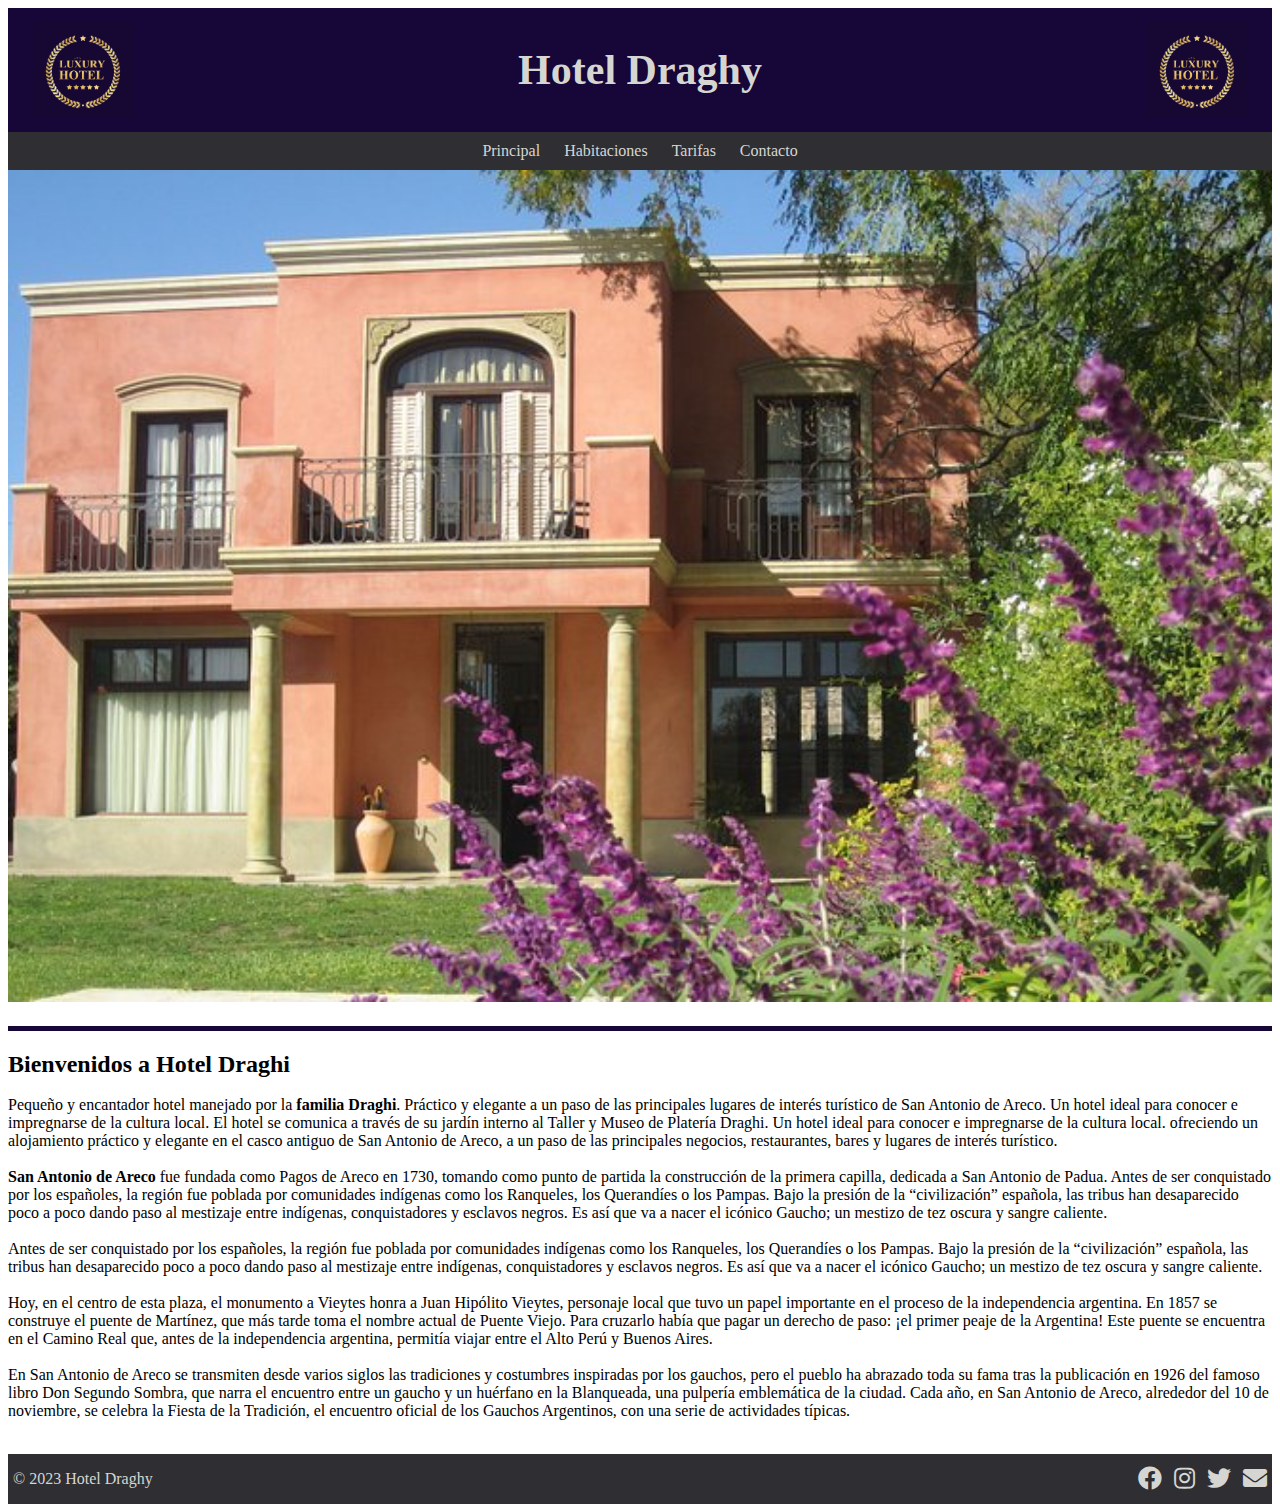
<file: Proyecto_TP/index.html>
<!DOCTYPE html>
<html lang="en">

<head>
    <meta charset="UTF-8">
    <meta name="viewport" content="width=device-width, initial-scale=1.0">
    <title>Trabajo Final</title>
    <link rel="stylesheet" href="./css/estilos_index.css">
    <link rel="stylesheet" href="https://cdnjs.cloudflare.com/ajax/libs/font-awesome/5.15.3/css/all.min.css">
    <link rel="icon" href="./imagenes/icon-draghy.ico" class="icon">
</head>

<body>
    <!-- contenedor principal -->
    <div class="contenedor">

        <!-- encabezado -->
        <header class="encabezado">
            <div class="enc-izq">
                <img src="./imagenes/logo3.PNG" alt="logo1">

            </div>

            <div class="enc-centro">
                <h1>Hotel Draghy</h1>

            </div>
            <div class="enc-der">
                <img src="./imagenes/logo3.PNG" alt="logo1">

            </div>

        </header>
        <!-- barra de navegacion -->
        <nav class="menu">
            <ul>
                <li><a href="index.html">Principal</a></li>
                <li><a href="Habitaciones.html">Habitaciones</a></li>
                <li><a href="Tarifas.html">Tarifas</a></li>
                <li><a href="Contacto.html">Contacto</a></li>
            </ul>

        </nav>
        <!-- articulo1 -->
        <article class="articulo1">
            <div class="contenedor-p1">
                <div>
                    <img src="./imagenes/empezo-a-florecer1.jpg" alt="imagen-inicio1">
                </div>
            </div>
            <span class="linea"></span>
        </article>
        
        <!-- articulo2 -->
        <article class="articulo2">
            <div class="contenedor-p2">
                <div class="contenedor-p3">
                    <h2>Bienvenidos a Hotel Draghi</h2>
                </div>

                <div class="contenedor-p4">
                    <p>Pequeño y encantador hotel manejado por la <b>familia Draghi</b>. Práctico y elegante a un paso de las
                        principales lugares de interés turístico de San Antonio de Areco. Un hotel ideal para conocer e
                        impregnarse de la cultura local. El hotel se comunica a través de su jardín interno al Taller y Museo de Platería Draghi. Un hotel ideal para conocer e impregnarse de la cultura local. ofreciendo un alojamiento práctico y elegante en el casco antiguo de San Antonio de Areco, a un paso de las principales negocios, restaurantes, bares y lugares de interés turístico. <br><br> <b>San Antonio de Areco</b> fue fundada como Pagos de Areco en 1730, tomando como punto de partida la construcción de la primera capilla, dedicada a San Antonio de Padua. Antes de ser conquistado por los españoles, la región fue poblada por comunidades indígenas como los Ranqueles, los Querandíes o los Pampas. Bajo la presión de la “civilización” española, las tribus han desaparecido poco a poco dando paso al mestizaje entre indígenas, conquistadores y esclavos negros. Es así que va a nacer el icónico Gaucho; un mestizo de tez oscura y sangre caliente. <br><br>Antes de ser conquistado por los españoles, la región fue poblada por comunidades indígenas como los Ranqueles, 
                        los Querandíes o los Pampas. Bajo la presión de la “civilización” española, las tribus han desaparecido poco a poco
                        dando paso al mestizaje entre indígenas, conquistadores y esclavos negros. Es así que va a nacer el icónico Gaucho; 
                        un mestizo de tez oscura y sangre caliente.
                        <br><br>Hoy, en el centro de esta plaza, el monumento a Vieytes honra a Juan Hipólito Vieytes, personaje local que tuvo un papel importante en el proceso de la independencia argentina.
                        En 1857 se construye el puente de Martínez, que más tarde toma el nombre actual de Puente Viejo. Para cruzarlo había que pagar un derecho de paso: ¡el primer peaje de la Argentina! Este puente se encuentra en el Camino Real que, antes de la independencia argentina, permitía viajar entre el Alto Perú y Buenos Aires.
                        <br><br>En San Antonio de Areco se transmiten desde varios siglos las tradiciones y costumbres inspiradas por los gauchos, pero el pueblo ha abrazado toda su fama tras la publicación en 1926 del famoso libro Don Segundo Sombra, que narra el encuentro entre un gaucho y un huérfano en la Blanqueada, una pulpería emblemática de la ciudad. 
                        Cada año, en San Antonio de Areco, alrededor del 10 de noviembre, se celebra la Fiesta de la Tradición, el encuentro oficial de los Gauchos Argentinos, con una serie de actividades típicas. <br><br>
                

                    </p>
                    
                </div>

            </div>

        </article>
        
        <!-- aside -->
        <aside class="aside">
            

        </aside>


        <!-- pie de pagina -->
        <footer class="pie">
            <div>
                <p> &copy; 2023 Hotel Draghy</p>
            </div>
            <div class="iconos">
                <a href="https://www.facebook.com/?locale=es_LA"><span class="fab fa-facebook" title="Ir a facebook"></span></a>
                <a href="https://www.instagram.com"><span class="fab fa-instagram" title="Ir a Instagram"></span></a>
                <a href="https://twitter.com/?lang=es"><span class="fab fa-twitter" title="Ir a Twitter"></span></a>
                <a href="mailto: consultas@hoteldraghy.com?subject=contacto"><span class="fas fa-envelope" title="Enviar correo"></span></a>
            </div>
        </footer>
    </div>
</body>

</html>
</file>
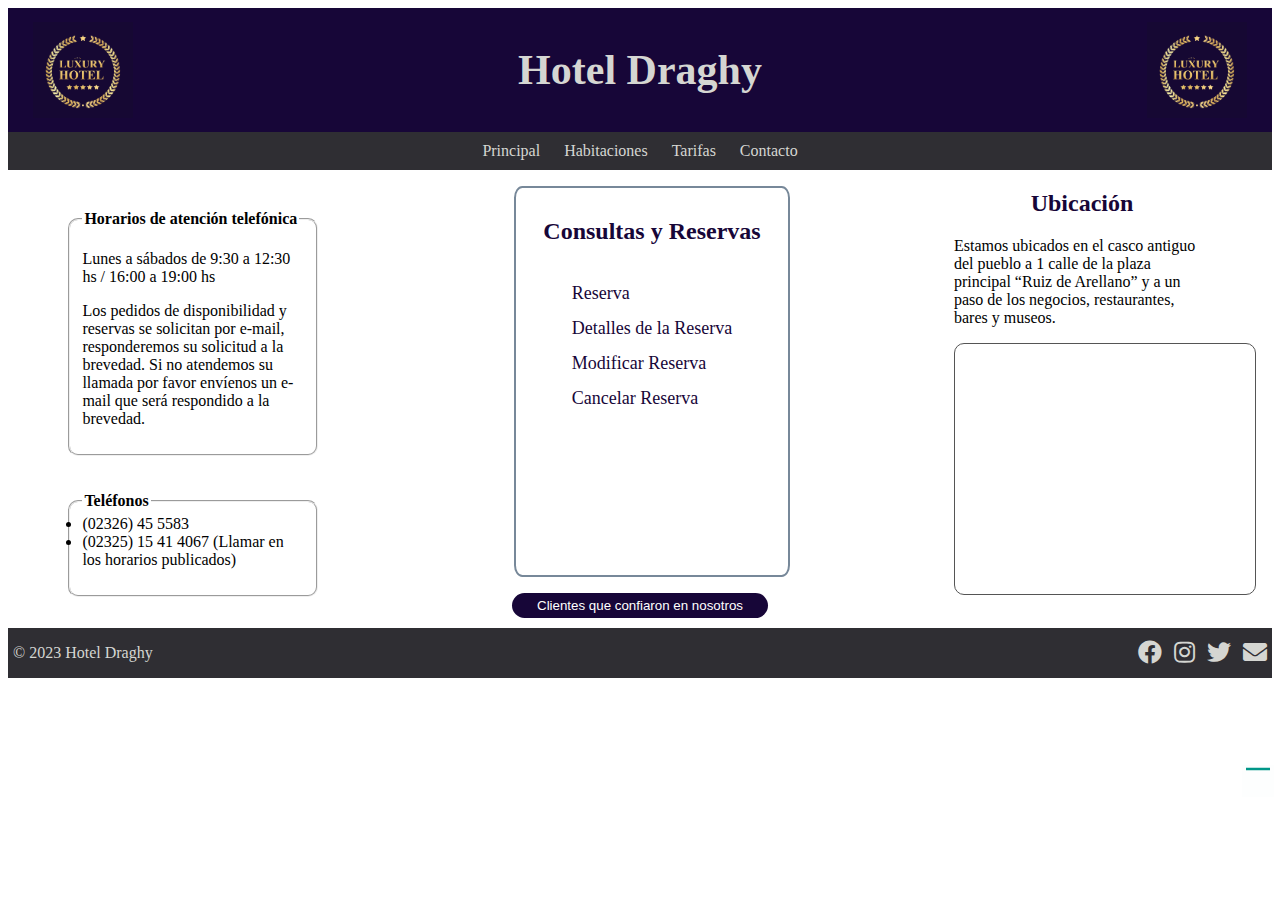
<file: Proyecto_TP/contacto.html>
<!DOCTYPE html>
<html lang="en">


<head>
    <meta charset="UTF-8">
    <meta name="viewport" content="width=device-width, initial-scale=1.0">
    <title>Trabajo Final_contacto</title>
    <link rel="stylesheet" href="./css/estilos_contacto.css">
    <link rel="stylesheet" href="https://cdnjs.cloudflare.com/ajax/libs/font-awesome/5.15.3/css/all.min.css">
    <link rel="icon" href="./imagenes/icon-draghy.ico" class="icon">
</head>

<body>
    <!-- contenedor principal -->
    <div class="contenedor-c">

        <!-- encabezado -->
        <header class="encabezado">
            <div class="enc-izq">
                <img src="./imagenes/logo3.PNG" alt="logo1">

            </div>

            <div class="enc-centro">
                <h1>Hotel Draghy</h1>

            </div>
            <div class="enc-der">
                <img src="./imagenes/logo3.PNG" alt="logo1">

            </div>

        </header>
        <!-- barra de navegacion -->
        <nav class="menu">
            <ul>
                <li><a href="index.html">Principal</a></li>
                <li><a href="Habitaciones.html">Habitaciones</a></li>
                <li><a href="Tarifas.html">Tarifas</a></li>
                <li><a href="Contacto.html">Contacto</a></li>
            </ul>

        </nav>
        <!-- articulo1 -->
        <!--         <article class="articulo1">
            <div class="contenedor-p1">
                <div>
                    <img src="./imagenes/puente-ST.jpg" alt="imagen-contacto1">
                </div>
            </div>

        </article> -->

        <!-- articulo2 -->
        <article class="articulo2">
            <div class="contenedor-p2">
                <div class="contenedor-p3">
                    <h2 style="text-align: center;">Ubicación</h2>
                    Estamos ubicados en el casco antiguo del pueblo a 1 calle de la plaza principal “Ruiz de
                    Arellano” y a un paso de los negocios, restaurantes, bares y museos.
                    <p></p>

                    <div class="map">

                        <iframe
                            src="https://www.google.com/maps/embed?pb=!1m18!1m12!1m3!1d1649.122751414002!2d-59.47434441908853!3d-34.24227866389854!2m3!1f0!2f0!3f0!3m2!1i1024!2i768!4f13.1!3m3!1m2!1s0x95bbeaaa9fca1347%3A0x2b3e13c18dbd5830!2sHotel%20Draghi!5e0!3m2!1ses-419!2sar!4v1697830984273!5m2!1ses-419!2sar"
                            width="300" height="250" style="border: 1px solid #555;border-radius: 10px;"
                            allowfullscreen="" loading="lazy" referrerpolicy="no-referrer-when-downgrade"></iframe>
                    </div>

                </div>

                <div class="contenedor-p4">

                    <fieldset style="border-radius: 10px;">
                        <legend><b>Horarios de atención telefónica</b></legend>
                        <p> Lunes a sábados de 9:30 a 12:30 hs / 16:00 a 19:00 hs</p>
                        Los pedidos de disponibilidad y reservas se solicitan por e-mail, responderemos su solicitud a
                        la
                        brevedad. Si no atendemos su llamada por favor envíenos un e-mail que será respondido a la
                        brevedad.
                        <p></p>
                    </fieldset>
                    <br>
                    <br>
                    <fieldset style="border-radius: 10px;">
                        <legend><b>Teléfonos</b></legend>
                        <li>(02326) 45 5583</li>
                        <li>(02325) 15 41 4067 (Llamar en los horarios publicados)</li>
                        <p></p>
                    </fieldset>
                </div>

            </div>

        </article>
        <p>
            <!-- section -->
        <section class="section">
            <div>
                <h2 class="consultas">Consultas y Reservas</h2>
            </div>
            <div class="table">
                <table>
                    <tr>
                        <td class="contenedor-centrado"><a href="Reserva.html">Reserva</a></td>
                    </tr>
                    <tr>
                        <td class="contenedor-centrado "><a href="DetalleReserva.html">Detalles de la Reserva</a></td>
                    </tr>
                    <tr>
                        <td class="contenedor-centrado "><a href="modificacionReserva.html">Modificar Reserva</a></td>
                    </tr>
                    <tr>
                        <td class="contenedor-centrado "><a href="cancelarReserva.html">Cancelar Reserva</a></td>
                    </tr>
                </table>
            </div>

            <!--<form id="formulario"name="fvalida">
                <label for="nombre">Nombre:</label>
                <input type="text" name="nombre" id="Nombre" size="15" required>
                <br> <br>
                <label for="Apellido">Apellido:</label>
                <input type="text" name="Apellido" id="Apellido" required>
                <br><br>
                <label for="dni">Documento:</label>
                <input type="number" name="dni" id="dni" min="1000000" maxlenght="8">
                <br><br>
                <label for="FeIng">Ingreso:</label>
                <input type="date" name="FeIng" id="FeIng" required>
                <label for="FeEgr">Egreso:</label>
                <input type="date" name="FeEgr" id="FeEgr" required>
                <label for="Hus">Huspedes:</label>
                <input type="number" name="Hus" id="Hus" min="1" max="19" required>
                <br><br>
                <label for="Email">Correo: </label>
                <input type="email" name="Email" required>
                <br><br>
                <label for="Mensaje">Mensaje:</label><br>
                <textarea name="Mensaje" id="Mensaje" cols="40" rows="3" placeholder="Escribe tu consulta"></textarea>
                -->
            <!-- Botones para controlar el formulario -->
              <!--   <br><br>
                <input type="button" id="b1" value="Enviar" onclick="validarEnviar()" class="button">
                <input type="reset" value="Borrar formulario" class="button">
                <br><br>
            </form> -->
        </section>
        </p>
        <!-- API -->
        <!-- desplazarse-hacia-arriba -->
        <i class="desplazarse-hacia-arriba" id="desplazarse-hacia-arriba"><img src="imagenes/upload_192.gif"
                class="socicon up-arrow" alt="desplazarse-hacia-arriba" /></i>

        <!-- pie de pagina -->
        <!--         <footer class="pie">
            <div>
                <p> &copy; 2023 Hotel Draghy</p>
            </div>
            <div class="iconos">
                <a href="https://www.facebook.com/?locale=es_LA"><span class="fab fa-facebook"
                        title="Ir a facebook"></span></a>
                <a href="https://www.instagram.com"><span class="fab fa-instagram" title="Ir a Instagram"></span></a>
                <a href="https://twitter.com/?lang=es"><span class="fab fa-twitter" title="Ir a Twitter"></span></a>
                <a href="mailto: consultas@hoteldraghy.com?subject=contacto"><span class="fas fa-envelope"
                        title="Enviar correo"></span></a>
            </div>
        </footer> -->
    </div>

    <div class="container">
        <button onclick="traerDatosAPI()" class="btn-contacto">Clientes que confiaron en nosotros</button>
    </div>


    <div id="contenido" class="contenido_API">
        <!-- Aquí insertaremos contenido que recuperamos mediante la API -->
    </div>


    <!-- pie de pagina -->
    <footer class="pie">
        <div>
            <p> &copy; 2023 Hotel Draghy</p>
        </div>
        <div class="iconos">
            <a href="https://www.facebook.com/?locale=es_LA"><span class="fab fa-facebook"
                    title="Ir a facebook"></span></a>
            <a href="https://www.instagram.com"><span class="fab fa-instagram" title="Ir a Instagram"></span></a>
            <a href="https://twitter.com/?lang=es"><span class="fab fa-twitter" title="Ir a Twitter"></span></a>
            <a href="mailto: consultas@hoteldraghy.com?subject=contacto"><span class="fas fa-envelope"
                    title="Enviar correo"></span></a>
        </div>


    </footer>



    <!-- Nuestro script ------------------------------>
    <script>

        // Define una función llamada traerDatosAPI que realizará una solicitud a una API.
        function traerDatosAPI() {
            // Utiliza la función fetch para realizar una solicitud GET a la URL de la API.
            fetch('https://randomuser.me/api') // API a leer

                // La función then() se encarga de manejar la respuesta de la solicitud.
                .then(datos => datos.json()) // Convierte los datos de la respuesta a formato JSON y retorna una promesa.

                // Cuando se resuelva la promesa anterior, ejecuta esta función de devolución de llamada.
                .then(datos => {
                    // Actualiza el contenido del elemento HTML con el id "contenido".
                    contenido.innerHTML += `
                            <div class="tarjeta">
                                <!-- Muestra una imagen obtenida de los datos de la API. -->
                                <img src="${datos.results[0].picture.large}"</img><br>
    
                                <!-- Muestra el nombre obtenido de los datos de la API. -->
                                Nombre: ${datos.results[0].name.last}, ${datos.results[0].name.first}<br>
    
                                <!-- Muestra el nombre de usuario obtenido de los datos de la API. -->
                                User: ${datos.results[0].login.username}<br>
    
                                <!-- Muestra la contraseña obtenida de los datos de la API. -->
                                Pass: ${datos.results[0].login.password}<br>
    
                                <!-- Muestra la dirección de correo electrónico obtenida de los datos de la API. -->
                                ${datos.results[0].email}
                            </div>`;
                })
        }
    </script>

    <!------- Script validacion_formulario.JS ------------------------------>
    <script src="./js/validacion_formulario.js"></script>
</body>

</html>
</file>
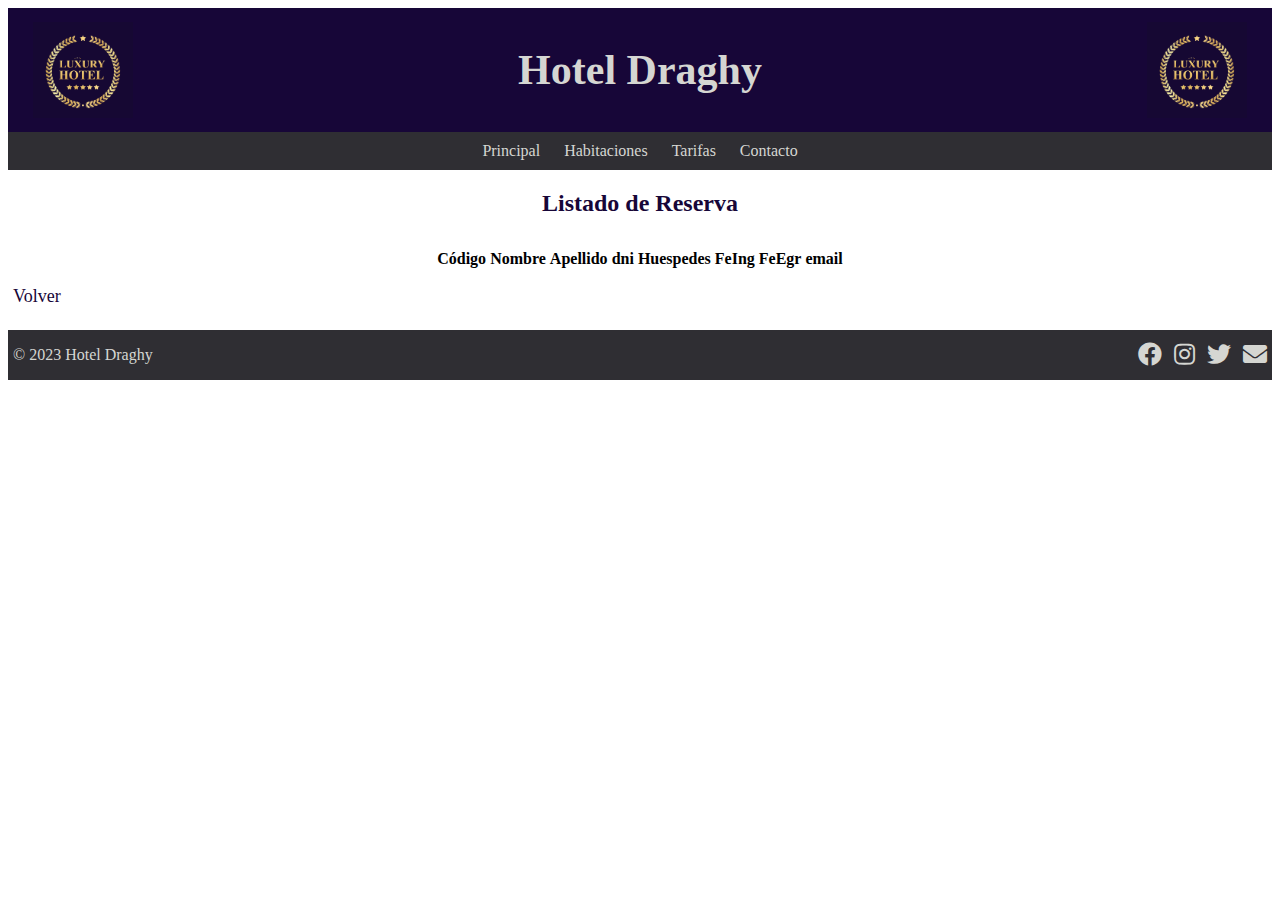
<file: Proyecto_TP/DetalleReserva.html>
<!DOCTYPE html>
<html lang="en">


<head>
    <meta charset="UTF-8">
    <meta name="viewport" content="width=device-width, initial-scale=1.0">
    <title>Trabajo Final_contacto</title>
    <link rel="stylesheet" href="./css/estilos_contacto.css">
    <link rel="stylesheet" href="https://cdnjs.cloudflare.com/ajax/libs/font-awesome/5.15.3/css/all.min.css">
    <link rel="icon" href="./imagenes/icon-draghy.ico" class="icon">
</head>

<body>
    <!-- contenedor principal -->
    <div class="contenedor-c">

        <!-- encabezado -->
        <header class="encabezado">
            <div class="enc-izq">
                <img src="./imagenes/logo3.PNG" alt="logo1">

            </div>

            <div class="enc-centro">
                <h1>Hotel Draghy</h1>

            </div>
            <div class="enc-der">
                <img src="./imagenes/logo3.PNG" alt="logo1">

            </div>

        </header>
        <!-- barra de navegacion -->
        <nav class="menu">
            <ul>
                <li><a href="index.html">Principal</a></li>
                <li><a href="Habitaciones.html">Habitaciones</a></li>
                <li><a href="Tarifas.html">Tarifas</a></li>
                <li><a href="Contacto.html">Contacto</a></li>
            </ul>

        </nav>
        <h2>Listado de Reserva</h2>
                
                <table>
                    <thead>
                        <tr>
                            <th>Código</th>
                            <th>Nombre</th>
                            <th>Apellido</th>
                            <th>dni</th>
                            <th>Huespedes</th>
                            <th align="right">FeIng</th>
                            <th align="right">FeEgr</th>
                            <th>email</th>
                        </tr>
                    </thead>
                    <tbody id="formulario"> 
                    </tbody>
                </table>

                <div class="contenedor-centrado">
                    <a href="contacto.html">Volver</a>
                    <br><br>
                </div>

        <script>
            const URL = "http://127.0.0.1:5501/"
            //const URL = "https://arielfsp.pythonanywhere.com/"
            //const URL = "https://prueba23513.pythonanywhere.com/"
    
            // Realizamos la solicitud GET al servidor para obtener todos los productos
            fetch(URL + 'DetalleReserva')
                .then(function (response) {
                    if (response.ok) {return response.json(); }
                })
                .then(function (data) {
                    let tablaProductos = document.getElementById('tablaProductos');
    
                    // Iteramos sobre los productos y agregamos filas a la tabla
                    for (let reserva of data) {
                        let fila = document.createElement('tr');
                        fila.innerHTML = '<td>' + reserva.Codigo + '</td>' +
                            '<td>' + reserva.Nombre + '</td>' +
                            '<td align="right">' + reserva.Apellido + '</td>' +
                            '<td align="right">' + reserva.dni + '</td>' +
                            '<td align="right">' + reserva.FeIng + '</td>' +
                            '<td align="right">' + reserva.FeEgr + '</td>' +
                            '<td align="right">' + reserva.Hus + '</td>' +
                            '<td align="right">' + reserva.Email + '</td>' +
                            // Mostrar miniatura de la imagen
                            //'<td><img src=./static/imagenes/' + producto.imagen_url +' alt="Imagen del producto" style="width: 100px;"></td>' +
                            '<td align="right">' + reserva.Mensaje + '</td>';
                        tablaProductos.appendChild(fila);
                    }
                })
                .catch(function (error) {
                    // Código para manejar errores
                    alert('Error al querer ver las reservas.');
                });
        </script>
                    <!-- pie de pagina -->
        <footer class="pie">
                <div>
                    <p> &copy; 2023 Hotel Draghy</p>
                </div>
                <div class="iconos">
                    <a href="https://www.facebook.com/?locale=es_LA"><span class="fab fa-facebook"
                            title="Ir a facebook"></span></a>
                    <a href="https://www.instagram.com"><span class="fab fa-instagram"
                            title="Ir a Instagram"></span></a>
                    <a href="https://twitter.com/?lang=es"><span class="fab fa-twitter" title="Ir a Twitter"></span></a>
                    <a href="mailto: consultas@hoteldraghy.com?subject=contacto"><span class="fas fa-envelope"
                            title="Enviar correo"></span></a>
                </div>
        </footer>

</body>
</html>
</file>
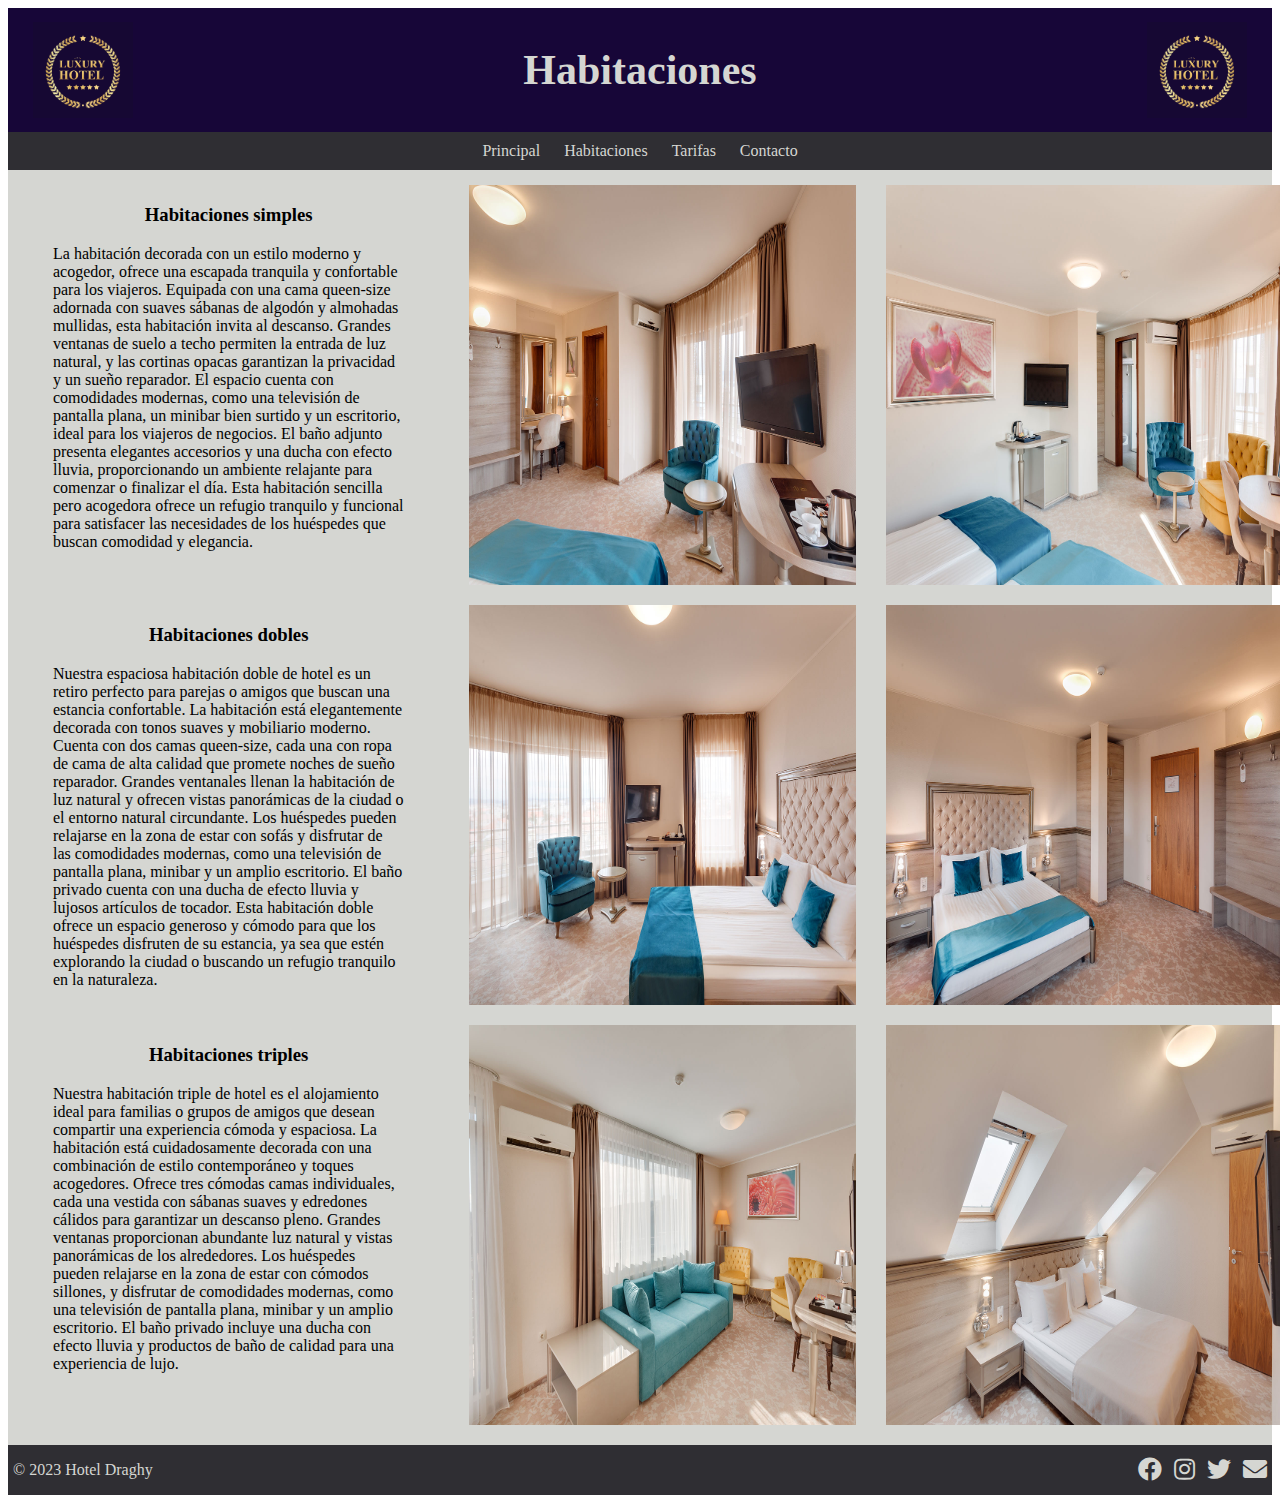
<file: Proyecto_TP/habitaciones.html>
<!DOCTYPE html>
<html lang="en">

<head>
    <meta charset="UTF-8">
    <meta name="viewport" content="width=device-width, initial-scale=1.0">
    <title>Habitaciones</title>
    <link rel="stylesheet" href="./css/estilos_habitaciones.css">
    <link rel="stylesheet" href="https://cdnjs.cloudflare.com/ajax/libs/font-awesome/5.15.3/css/all.min.css">
    <link rel="icon" href="./imagenes/icon-draghy.ico" class="icon">
</head>

<body>
    <!-- contenedor principal -->
    <div class="contenedor">

        <!-- encabezado -->
        <header class="encabezado">

            <div class="enc-izq">
                <img src="./imagenes/logo3.PNG" alt="logo1">

            </div>
            <div class="enc-centro">
                <h1>Habitaciones</h1>

            </div>
            <div class="enc-der">
                <img src="./imagenes/logo3.PNG" alt="logo1">

            </div>

        </header>
        <!-- barra de navegacion -->
        <nav class="menu">
            <ul>
                <li><a href="index.html">Principal</a></li>
                <li><a href="Habitaciones.html">Habitaciones</a></li>
                <li><a href="Tarifas.html">Tarifas</a></li>
                <li><a href="Contacto.html">Contacto</a></li>
            </ul>

        </nav>

        <!-- articulo -->
        <div class="grid-container">
            <div class="grid-item">
                <h3 align="center">Habitaciones simples</h3>
                <p align="left">La habitación decorada con un estilo moderno y acogedor, ofrece una escapada tranquila y confortable para los viajeros. Equipada con una cama queen-size adornada con suaves sábanas de algodón y almohadas mullidas, esta habitación invita al descanso. Grandes ventanas de suelo a techo permiten la entrada de luz natural, y las cortinas opacas garantizan la privacidad y un sueño reparador. El espacio cuenta con comodidades modernas, como una televisión de pantalla plana, un minibar bien surtido y un escritorio, ideal para los viajeros de negocios. El baño adjunto presenta elegantes accesorios y una ducha con efecto lluvia, proporcionando un ambiente relajante para comenzar o finalizar el día. Esta habitación sencilla pero acogedora ofrece un refugio tranquilo y funcional para satisfacer las necesidades de los huéspedes que buscan comodidad y elegancia.</p>
            </div>
            <div class="grid-item"><img src="./imagenes/F1.jpg" alt="Foto1HabSimple" width="400" height="400"></div>
            <div class="grid-item"><img src="./imagenes/F2.jpg" alt="Foto2HabSimple" width="400" height="400"></div>
            <div class="grid-item">
                <h3 align="center">Habitaciones dobles</h3>
                <p align="left">Nuestra espaciosa habitación doble de hotel es un retiro perfecto para parejas o amigos que buscan una estancia confortable. La habitación está elegantemente decorada con tonos suaves y mobiliario moderno. Cuenta con dos camas queen-size, cada una con ropa de cama de alta calidad que promete noches de sueño reparador. Grandes ventanales llenan la habitación de luz natural y ofrecen vistas panorámicas de la ciudad o el entorno natural circundante. Los huéspedes pueden relajarse en la zona de estar con sofás y disfrutar de las comodidades modernas, como una televisión de pantalla plana, minibar y un amplio escritorio. El baño privado cuenta con una ducha de efecto lluvia y lujosos artículos de tocador. Esta habitación doble ofrece un espacio generoso y cómodo para que los huéspedes disfruten de su estancia, ya sea que estén explorando la ciudad o buscando un refugio tranquilo en la naturaleza.</p>
            </div>
            <div class="grid-item"><img src="./imagenes/F3.jpg" alt="Foto1HabDoble" width="400" height="400"></div>
            <div class="grid-item"><img src="./imagenes/F4.jpg" alt="Foto2HabDoble" width="400" height="400"></div>
            <div class="grid-item">
                <h3 align="center">Habitaciones triples</h3>
                <p align="left">Nuestra habitación triple de hotel es el alojamiento ideal para familias o grupos de amigos que desean compartir una experiencia cómoda y espaciosa. La habitación está cuidadosamente decorada con una combinación de estilo contemporáneo y toques acogedores. Ofrece tres cómodas camas individuales, cada una vestida con sábanas suaves y edredones cálidos para garantizar un descanso pleno. Grandes ventanas proporcionan abundante luz natural y vistas panorámicas de los alrededores. Los huéspedes pueden relajarse en la zona de estar con cómodos sillones, y disfrutar de comodidades modernas, como una televisión de pantalla plana, minibar y un amplio escritorio. El baño privado incluye una ducha con efecto lluvia y productos de baño de calidad para una experiencia de lujo.</p>
            </div>
                <div class="grid-item"><img src="./imagenes/F5.jpg" alt="Foto1HabTriple" width="400" height="400"></div>
            <div class="grid-item"><img src="./imagenes/F6.jpg" alt="Foto2HabTriple" width="400" height="400"></div>
        </div>

        <!-- aside -->
        <aside class="aside">

        </aside>
        <!-- pie de pagina -->
        <footer class="pie">
            <div>
                <p> &copy; 2023 Hotel Draghy</p>
            </div>
            <div class="iconos">
                <a href="#"><span class="fab fa-facebook" title="Ir a facebook"></span></a>
                <a href="#"><span class="fab fa-instagram" title="Ir a Instagram"></span></a>
                <a href="#"><span class="fab fa-twitter" title="Ir a Twitter"></span></a>
                <a href="#"><span class="fas fa-envelope" title="Enviar correo"></span></a>
            </div>
        </footer>
    </div>
</body>

</html>
</file>
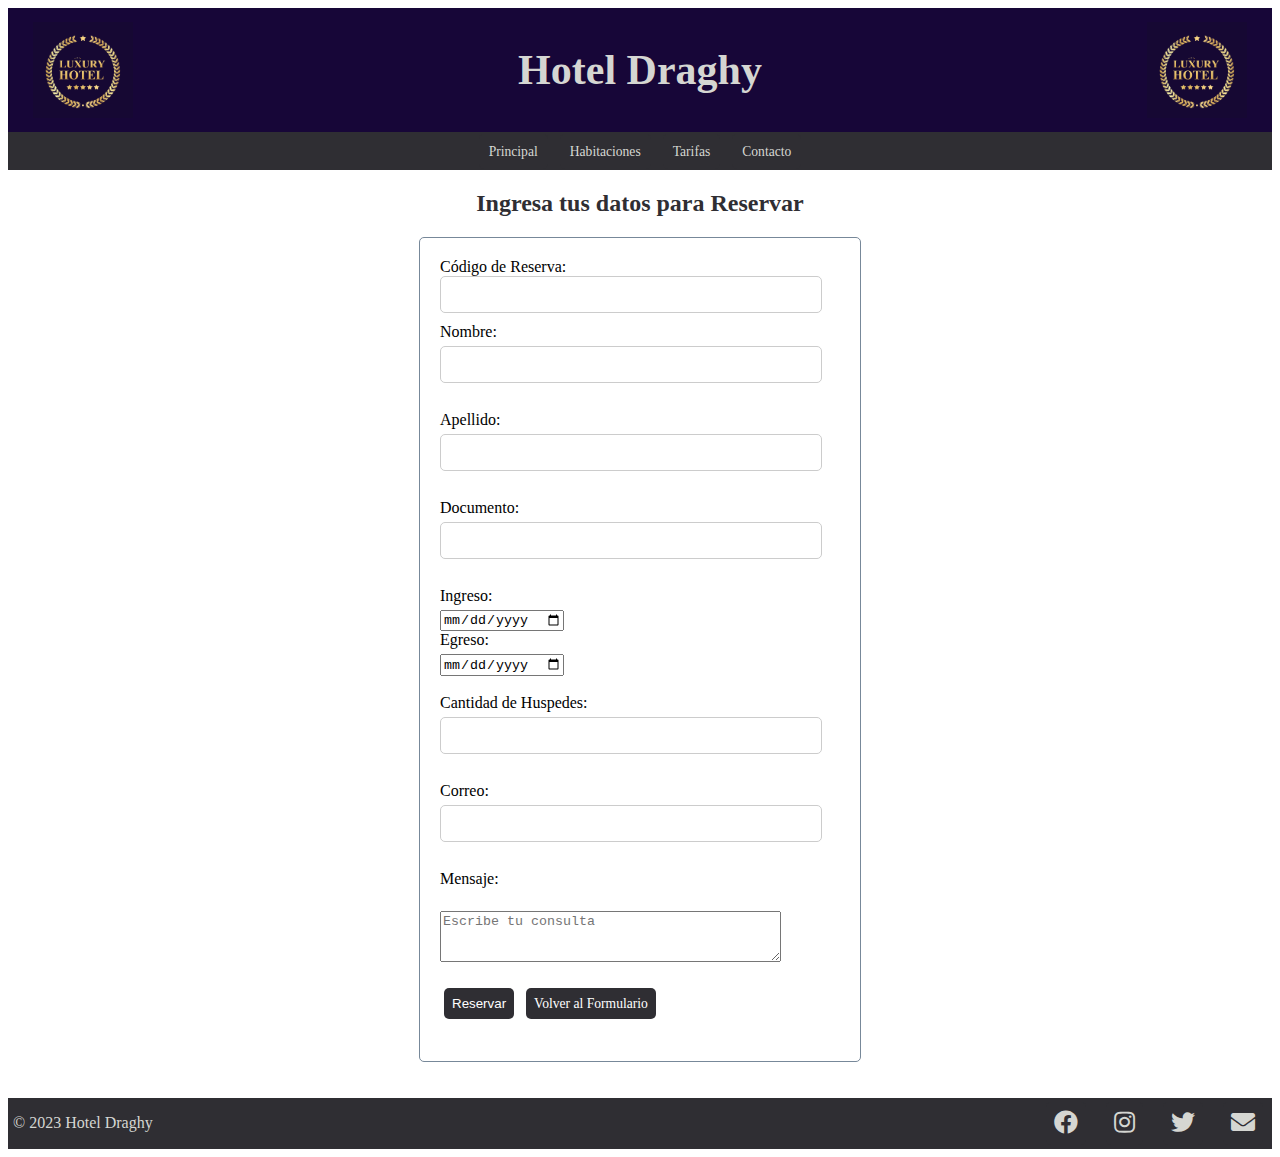
<file: Proyecto_TP/Reserva.html>
<!DOCTYPE html>
<html lang="en">

<head>
    <meta charset="UTF-8">
    <meta name="viewport" content="width=device-width, initial-scale=1.0">
    <title>Alta de Reserva</title>
    <link rel="stylesheet" href="./css/estilos_reserva.css">
    <link rel="stylesheet" href="https://cdnjs.cloudflare.com/ajax/libs/font-awesome/5.15.3/css/all.min.css">
    <link rel="icon" href="./imagenes/icon-draghy.ico" class="icon">
</head>

<body>
    <!-- contenedor principal -->
    <div class="contenedor">

        <!-- encabezado -->
        <header class="encabezado">
            <div class="enc-izq">
                <img src="./imagenes/logo3.PNG" alt="logo1">

            </div>

            <div class="enc-centro">
                <h1>Hotel Draghy</h1>

            </div>
            <div class="enc-der">
                <img src="./imagenes/logo3.PNG" alt="logo1">

            </div>

        </header>
        <!-- barra de navegacion -->
        <nav class="menu">
            <ul>
                <li><a href="index.html">Principal</a></li>
                <li><a href="Habitaciones.html">Habitaciones</a></li>
                <li><a href="Tarifas.html">Tarifas</a></li>
                <li><a href="Contacto.html">Contacto</a></li>
            </ul>

        </nav>

        <body>
            <h2>Ingresa tus datos para Reservar</h2>

            <form id="formulario" enctype="multipart/form-data>
                <label for=" Codigo">Código de Reserva:</label>
                <input type="text" id="Codigo" name="Codigo" required><br>
                <label for="Nombre">Nombre:</label>
                <input type="text" name="nombre" id="Nombre" size="15" required>
                <br> <br>
                <label for="Apellido">Apellido:</label>
                <input type="text" name="Apellido" id="Apellido" required>
                <br><br>
                <label for="dni">Documento:</label>
                <input type="number" name="dni" id="dni" min="1000000" maxlenght="8">
                <br><br>
                <label for="FeIng">Ingreso:</label>
                <input type="date" name="FeIng" id="FeIng" required>
                <label for="FeEgr">Egreso:</label>
                <input type="date" name="FeEgr" id="FeEgr" required>
                <br><br>
                <label for="Hus">Cantidad de Huspedes:</label>
                <input type="number" name="Hus" id="Hus" min="1" max="19" required>
                <br><br>
                <label for="Email">Correo: </label>
                <input type="email" name="Email" required>
                <br><br>
                <label for="Mensaje">Mensaje:</label><br>
                <textarea name="Mensaje" id="Mensaje" cols="40" rows="3" placeholder="Escribe tu consulta"></textarea>

                <!-- Botones para controlar el formulario -->
                <br><br>
                <button type="submit" value="submit">Reservar</button>
                <a href="contacto.html">Volver al Formulario</a>
                <br><br>
            </form>
            <br><br>

            <script>
                const URL = "http://127.0.0.1:5501/"
                //const URL = "https://arielfsp.pythonanywhere.com/"
                //const URL = "https://prueba23513.pythonanywhere.com/"

                // Capturamos el evento de envío del formulario
                document.getElementById('formulario').addEventListener('submit', function (event) {
                    event.preventDefault(); // Evitamos que se envie el form 

                    let formData = new FormData();
                    formData.append('Codigo', document.getElementById('Codigo').value);
                    formData.append('Nombre', document.getElementById('Nombre').value);
                    formData.append('Apellido', document.getElementById('Apellido').value);
                    formData.append('dni', document.getElementById('dni').value);
                    formData.append('FeIng', document.getElementById('FeIng').value);
                    formData.append('FeEgr', document.getElementById('FeEgr').value);
                    formData.append('Hus', document.getElementById('Hus').value);
                    formData.append('Email', document.getElementById('Email').value);
                    formData.append('Mensaje', document.getElementById('Mensaje').value);
                    //formData.append('imagen', document.getElementById('imagenProducto').files[0]);

                    fetch(URL + 'Reserva', {
                        method: 'POST',
                        body: formData // Aquí enviamos formData en lugar de JSON
                    })
                        .then(function (response) {
                            if (response.ok) { return response.json(); }
                        })
                        .then(function (data) {
                            alert('Reserva agregada correctamente.');
                            // Limpiar el formulario para el proximo producto
                            document.getElementById('Codigo').value = "";
                            document.getElementById('Nombre').value = "";
                            document.getElementById('Apellido').value = "";
                            document.getElementById('dni').value = "";
                            document.getElementById('FeIng').value = "";
                            document.getElementById('FeEgr').value = "";
                            document.getElementById('Hus').value = "";
                            document.getElementById('Email').value = "";
                            //document.getElementById('imagen').value = "";
                            document.getElementById('Mensaje').value = "";
                        })
                        .catch(function (error) {
                            // Mostramos el error, y no limpiamos el form.
                            alert('Error al agregar la reserva, intente nuevamente.');
                        });
                })


            </script>
            <!-- pie de pagina -->
            <footer class="pie">
                <div>
                    <p> &copy; 2023 Hotel Draghy</p>
                </div>
                <div class="iconos">
                    <a href="https://www.facebook.com/?locale=es_LA"><span class="fab fa-facebook"
                            title="Ir a facebook"></span></a>
                    <a href="https://www.instagram.com"><span class="fab fa-instagram"
                            title="Ir a Instagram"></span></a>
                    <a href="https://twitter.com/?lang=es"><span class="fab fa-twitter" title="Ir a Twitter"></span></a>
                    <a href="mailto: consultas@hoteldraghy.com?subject=contacto"><span class="fas fa-envelope"
                            title="Enviar correo"></span></a>
                </div>
            </footer>

        </body>

</html>
</file>
<file: Proyecto_TP/css/estilos_index.css>
.body {
    padding: 0px;
    margin: 0px;
}


.encabezado {
    display: flex;
    justify-content: space-between;
    align-items: center;
    background-color: #170638;
    color: #d5d6d2;
    padding: 10px;
    grid-area: encabezado;
}

.encabezado img {
   width: 100px ;
   margin: 0px 15px;
}

.enc-centro h1 {
    font-size: 42px;
}

.enc-izq {
    display: flex;
}

.enc-der {
    display: flex;
}

/* ---------------------------------------- */
/* Estilos de menu */
/* ------------------------------------------ */
.menu {
    background-color: #2f2e33;
    color: #d5d6d2;
    text-align: center;
    grid-area: menu;
}

.menu ul {
    list-style: none;
    padding: 10px;
    margin: 0px;
}

.menu ul li {
    display: inline-block;
}

.menu li a {
    color: #2f2e33;
    padding: 10px;
    text-decoration: none;
    color: #d5d6d2;
}

.menu li a:hover {
background-color:#3a5199;
animation: 1.5s infinite boton-menu;
border-radius: 5px;
}

.linea {
    display: block;
    width: 100%;
    height: 5px;
    background-color:#170638 ;
    margin-top: 0;
    
}


/* ---------------------------------------- */
/* Estilos de Class: Articulo1 */
/* ------------------------------------------ */


.contenedor-p1 {
    display: flex;
    grid-area: contenedor-p1;
    
}

.contenedor-p1 img {
    width: 100%;
    margin: 0px;
    object-fit: cover;
    
    
}

/* ---------------------------------------- */
/* Estilos de Class: Articulo2 */
/* ------------------------------------------ */
.articulo2 {
    margin: 0px;
    display: flex;
    grid-area: articulo2;

}
.contenedor-p2 {
    display: flex;
    padding: 0px;
    content: center;
    grid-area: contenedor-p2;
}

.contenedor-p2 div {
    display: flex;

}

.contenedor-p3 {
    display: flex;
    grid-area: contenedor-p3;
    align-items: center;
    margin-bottom: 0px;
    
 }


 
.contenedor-p4 {
    text-decoration-color: rgb(63, 62, 62);
    align-content: center;
    grid-area: contenedor-p4;
    margin-top: -3%;
    
 }   


/* ---------------------------------------- */
/* Estilos de aside */
/* ------------------------------------------ */



/* ---------------------------------------- */
/* Estilos de footer */
/* ------------------------------------------ */

.pie { 
    display: flex;
    justify-content: space-between;
    align-items: center;
    padding: 0px 5px;
    background-color: #2F2E33;
    color: #d5d6d2;
    grid-area: pie;
    
    
}

.iconos {
    display: flex;
    column-gap: 12px;
}

.iconos a {
    color:  #d5d6d2;
    font-size: 24px;
    
}

/* ------------------------------------------------- */
/* Estilos del contendor grid pantallas muy pequenas */
/* ------------------------------------------------- */

.contenedor {
    display: grid;
    grid-template: repeat(5, auto) / 100%;
    grid-template-areas: "encabezado" 
                          "menu"
                          "articulo2"
                          "contenedor-p1"
                          "pie";
}


/* ------------------------------------------------- */
/* Estilos del contendor grid pantallas small */
/* ------------------------------------------------- */

@media (min-width: 720px) {
    .contenedor {
        display: grid;
        grid-template: repeat(4, auto) / 40% 60%;
        grid-template-areas: "encabezado encabezado" 
                              "menu menu"
                              "articulo2 contenedor-p1"
                              "pie pie";
    }
}
.contenedor-p1 img{
    height: auto;
    margin-bottom: 10px;
        
}
.contenedor-p2 div p {
    padding-top: 20px;
}

.contenedor-p2{
    display: block;
    align-items: center;
}


/* ------------------------------------------------- */
/* Estilos del contendor grid pantallas completa */
/* ------------------------------------------------- */

@media (min-width: 850px) {
    .contenedor {
        display: grid;
        grid-template: repeat(5, auto) / 100%;
        grid-template-areas: "encabezado" 
                              "menu"
                              "contenedor-p1"
                              "articulo2"
                              "pie";
    }
}
    .contenedor-p1 img{
        height: 65vw;
        margin-bottom: 20px;
    }
</file>
<file: Proyecto_TP/css/estilos_contacto.css>
.body {
    padding: 0px;
    margin: 0px;
}


.encabezado {
    display: flex;
    justify-content: space-between;
    align-items: center;
    background-color: #170638;
    color: #d5d6d2;
    padding: 10px;
    grid-area: encabezado;
}

.encabezado img {
   width: 100px ;
   margin: 0px 15px;
}

.enc-centro h1 {
    font-size: 42px;
}

.enc-izq {
    display: flex;
}

.enc-der {
    display: flex;
}

/* ---------------------------------------- */
/* Estilos de menu */
/* ------------------------------------------ */
.menu {
    background-color: #2f2e33;
    color: #d5d6d2;
    text-align: center;
    grid-area: menu;
}

.menu ul {
    list-style: none;
    padding: 10px;
    margin: 0px;
}

.menu ul li {
    display: inline-block;
}

.menu li a {
    color: #2f2e33;
    padding: 10px;
    text-decoration: none;
    color: #d5d6d2;
}

.menu li a:hover {
background-color:#3a5199;
animation: 1.5s infinite boton-menu;
border-radius: 5px;
}


/* ---------------------------------------- */
/* Estilos de Class: Articulo1 */
/* ------------------------------------------ */


.contenedor-p1 {
    grid-area: contenedor-p1;
    
}

.contenedor-p1 img {
    width: 97.6vw;
    height: 10vw;
    margin: 0px;
    
}
/* ---------------------------------------- */
/* Estilos de Class: Articulo2 */
/* ------------------------------------------ */

.contenedor-p2 {
    margin-left: 20px;
    display: flex;
    grid-area: contenedor-p2;
}
    
.contenedor-p3 {
    position: absolute;
    grid-area: contenedor-p3;
    align-content: center;
    text-align: left;
    width: 20%;
    padding-top: -50%;
    right: 70px; 
    
}
.map {
    position: absolute;
    top: auto;
}

.contenedor-p4 {
  
    grid-area: contenedor-p4;
    position: absolute;
    margin-right: 75%;
    margin-left: 3%;
    padding-top: 40px;
    
    
    
} 

/* ---------------------------------------- */
/* Estilos de aside */
/* ------------------------------------------ */








/* ---------------------------------------- */
/* Estilos de footer */
/* ------------------------------------------ */

.pie { 
    display: flex;
    justify-content: space-between;
    align-items: center;
    padding: 0px 5px;
    background-color: #2F2E33;
    color: #d5d6d2;
    grid-area: pie;
    
}

.iconos {
    display: flex;
    column-gap: 12px;
}

.iconos a {
    color:  #d5d6d2;
    font-size: 24px;
}

/* ------------------------------------------------- */
/* Estilos del contendor grid pantallas muy pequenas */
/* ------------------------------------------------- */

/* @media (min-width: 450px) {
.contenedor {
    display: grid;
    grid-template: repeat(6, auto) / 100%;
    grid-template-areas: "encabezado" 
                          "menu"
                          "contenedor-p3"
                          "section"
                          "contenedor-p4"
                          "pie";
}
} */

/* ------------------------------------------------- */
/* Estilos del contendor grid pantallas small */
/* ------------------------------------------------- */
/* 
@media (min-width: 720px) {
    .contenedor {
        display: grid;
        grid-template: repeat(4, auto) / 40% 60%;
        grid-template-areas: "encabezado encabezado" 
                              "menu menu"
                              "contenedor-p1 articulo2"
                              "pie pie";
    }
}
.contenedor-p1 img{
    height: auto;
    margin-bottom: 10px;
        
}
.contenedor-p2 div p {
    padding-top: 20px;
}

.contenedor-p2{
    display: block;
    align-items: center;
} */




/* ------------------------------------------------- */
/* Estilos de Section (formulario) */
/* ------------------------------------------------- */
.section {
    background-color: white;
    padding: 10px;
    border-radius: 3%;
    align-items: center;
    position: relative;
    min-height: 1px;
    border: 2px solid lightslategray;
   /* margin: 0px 100px 0px 300px;*/
    justify-content: center;
    display: grid;
    width: 20%;
    left: 40%;
    grid-area: section;
    display: grid;
    
    }
        


/* section form {
   border-color: aqua solid;
    align-items: center;
    justify-content: center;
} */

table {
    max-width: 100%;
    margin: 0 auto;
    padding: 20px;
    background-color: white;
    border-radius: 5px;
    list-style: none;
    text-decoration: none;
    padding: 10px;
}



.contenedor-centrado a {
    text-align: center;
    color: #170638;
    font-size: 18px;
    text-decoration: hsl(0, 0%, 100%);
    display: inline-block;
    padding: 5px;
    
 }

.contenedor-centrado a:hover {
    background-color:lightslategray;
    transform: rotate(0deg) scale(1.3);
    
}

.table {
    height: 300px;
}

div h2 {
    text-align: center;
    color:#170638;
    text-decoration: hsl(0, 0%, 100%);
}


form {
    color: #ffffff;
}



.button {
    display: inline-block;
    line-height: 1;
    background-color: #d5d6d2;
    font-size: 12px;
    cursor: pointer;
    padding: 8px 16px;
    border-radius: 8px;
    color: #3a5199;
    fill: #3a5199;
    text-align: center;
    transition: all .3s;
}




/* ------------------------------------------------- */
/* Estilos al icono de Desplazarse-hacia-Arriba */
/* ------------------------------------------------- */

.desplazarse-hacia-arriba {
    position: fixed;
    top: 85%;
    right: 0.5%;
    bottom: 9%;
    cursor: pointer;
  }
  
  .flecha-arriba {
    width: 3rem;
    height: 3rem;
  }

 i img {
    object-fit: cover;
    height: 2rem;
  }

/* ------------------------------------------------- */
/* Estilos API */
/* ------------------------------------------------- */

.container {
    margin:10px auto;
    justify-content: center;
    text-align:center;
    font-size: 12px;
    border-radius: 20xp;
    
}
.btn-contacto {
    border: none;
    border-radius: 20px;
    background-color: #170638;
    padding: 5px 25px;
    color: white;
    cursor: pointer;
}
.btn-contacto:hover {
    background-color: #3a5199;
 }

.contenido_API {
    display: flex;
    flex-wrap: wrap;
    justify-content: center;
}


.tituloTabla {
    font-size: 1.2em;
    color: white;
    background-color:darkorange;
    border-radius: 3px;
    border: 1px solid #303030;
    padding: 5px 15px 2px 15px;
}

.glowoff{
    filter: drop-shadow(0px 0px 0px rgba(0, 0, 0, 0));
}
.glowon{
    filter: drop-shadow(0px 0px 40px rgb(77, 12, 255));
}

.tarjeta {
    float: left;
    border: 1px solid #555;
    border-radius: 10px;
    margin:4px; padding: 2px;
    width:250px;
    height:240px;
    overflow: hidden;
    text-align: center;
}
div h4 {
    text-align: center;
}

/* ------------------------------------------------- */
/* Estilos del contendor grid pantallas completa */
/* ------------------------------------------------- */

/* @media (min-width: 850px) {
    .contenedor {
        display: grid;
        grid-template: repeat(6, auto) / 100%;
        grid-template-areas: "encabezado" 
                              "menu"
                              "section"
                              "contenedor-p3"
                              "contenedor-p4"
                              "pie";
    }
}
    .contenedor-p1 img{
        height: 65vw;
        margin-bottom: 20px;
    }  */


    /* 360x640*/
/* @media (max-width:360px){ 

    .encabezado{
        width: 125%;
        height: 76px;
        margin-left: 10px;
        
    }
    .enc-centro{
        text-align: center;
    }
    .menu{
        
        margin-left:10px;
        width: 131%;
    }
    .contenedor-p4{
        top: 120px;
        width: 300px;
        margin-left: 70px;
    }
    .section{
        text-align: center;
        width: 380px;  
        left: 38px;
        bottom: -400px;
               
    }
    .consultas{     
        text-align:center ;  
    }
   
    .contenedor-p3{
        display: none;
        
    }
    .btn-contacto{
        margin-top: 120%;
           
    }
    .container{
        left: 200px;
    }
    .pie { 
        width: 430px;
        
             
    }
    .iconos{
        
        width: 50px;
        margin-right: 100px;
        
        
    }
    .contenido_API{
        display: flex;
        margin-right: 150px;
        margin-left: 50px;
        width: 310px;
        
    }
}


@media (min-width:800px){
  
.contenedor-p3{
    width: 300px;
    left: 680px;
}
.map{
    width: 10px;
}

.btn-contacto{
    margin-top: 0%;
       
}
.container{
    left: 100px;
}
.pie { 
    
    width: 103%;
         
}
.iconos{
    
    width: 120px;
    margin-right: 50px;   
}
.contenido_API{
    display: flex;
    margin-right: 150px;
    margin-left: 230px;
    width: 310px;
    
}
} */

/* responsive 991px computadora*/
/* @media (min-width:991px){ 
    .encabezado{
        width: 100%;
        height: 76px;
        margin-left: 10px;
        
    }
    .enc-centro{
        text-align: center;
    }
    .menu{    
        margin-left:10px;
        width: 103%;
    }
    .contenedor-p4{
        top: 120px;
        width: 250px;
        margin-left: 10px;
    }
    .section{
        text-align: center;
        width: 380px;  
        left: 270px;
        bottom: -1px;
               
    }
    .consultas{     
        text-align:center ;  
    }
    
    .contenedor-p3{
        
        width: 20%;
        padding-top: -50%;
        
        
    }
    .btn-contacto{
        margin-top: 0%;
           
    }
    .container{
        left: 100px;
    }
    .pie { 
        
        width: 103%;
             
    }
    .iconos{
        
        width: 120px;
        margin-right: 50px;   
    }
    .contenido_API{
        display: flex;
        margin-right: 150px;
        margin-left: 230px;
        width: 310px;
        
    }
}  */

/* @keyframes boton-menu {
    0% {transform: scale(1.0);}
    50% {transform: scale(2.5);}
    100% {transform: scale(1.0);}
} */
</file>
<file: Proyecto_TP/css/estilos_habitaciones.css>
.body {
    padding: 0px;
    margin: 0px;
}


.encabezado {
    display: flex;
    justify-content: space-between;
    align-items: center;
    background-color: #170638;
    color: #d5d6d2;
    padding: 10px;
    grid-area: encabezado;
}

.encabezado img {
   width: 100px ;
   margin: 0px 15px;
}

.enc-centro h1 {
    font-size: 42px;
}

.enc-izq {
    display: flex;
}

.enc-der {
    display: flex;
}

/* ---------------------------------------- */
/* Estilos de menu */
/* ------------------------------------------ */
.menu {
    background-color: #2f2e33;
    color: #d5d6d2;
    text-align: center;
    grid-area: menu;
}

.menu ul {
    list-style: none;
    padding: 10px;
    margin: 0px;
}

.menu ul li {
    display: inline-block;
}

.menu li a {
    color: #2f2e33;
    padding: 10px;
    text-decoration: none;
    color: #d5d6d2;
}

.menu li a:hover {
background-color:#3a5199;
animation: 1.5s infinite boton-menu;
border-radius: 5px;
}

@keyframes boton-menu {
    0% {transform: scaleX(1.0);}
    50% {transform: scaleX(2.5);}
    100% {transform: scaleX(1.0);}
}

/* ---------------------------------------- */
/* Estilos de Class: Articulo */
/* ------------------------------------------ */


.grid-container {
        width: auto;
        display: grid;
        grid-template-columns: repeat(auto-fill, minmax(20rem,1fr));
        grid-template-rows: repeat(3, 405px);
        grid-gap: 15px;
        background-color: rgb(213,214,210);
        padding: 15px;
        
}

.grid-container > div {
    width: auto;
    background-color: rgb(213,214,210);
    text-align: center;
    font-size: 16px;
    height: 405px;
    padding-left: 30px;
    padding-right: 20px;

   }


/* ---------------------------------------- */
/* Estilos de footer */
/* ------------------------------------------ */

.pie { 
    display: flex;
    justify-content: space-between;
    align-items: center;
    padding: 0px 5px;
    background-color: #2F2E33;
    color: #d5d6d2;
    grid-area: pie;
    
}

.iconos {
    display: flex;
    column-gap: 12px;
}

.iconos a {
    color:  #d5d6d2;
    font-size: 24px;
}

/* ------------------------------------------------- */
/* Estilos del contendor grid pantallas muy pequenas */
/* ------------------------------------------------- */

.contenedor {
    display: grid;
    grid-template: repeat(5, auto) / 100%;
    grid-template-areas: "encabezado" 
                          "menu"
                          "articulo2"
                          "contenedor-p1"
                          "pie";
}


/* ------------------------------------------------- */
/* Estilos del contendor grid pantallas small */
/* ------------------------------------------------- */

@media (min-width: 620px) {
    .contenedor {
        display: grid;
        grid-template: repeat(4, auto) / 40% 60%;
        grid-template-areas: "encabezado encabezado" 
                              "menu menu"
                              "articulo2 contenedor-p1"
                              "pie pie";
    }
}
.contenedor-p1 img{
    height: auto;
    margin-bottom: 10px;
        
}
.contenedor-p2 div p {
    padding-top: 20px;
}

.contenedor-p2{
    display: block;
    align-items: center;
}


/* ------------------------------------------------- */
/* Estilos del contendor grid pantallas completa */
/* ------------------------------------------------- */

@media (min-width: 850px) {
    .contenedor {
        display: grid;
        grid-template: repeat(5, auto) / 100%;
        grid-template-areas: "encabezado" 
                              "menu"
                              "contenedor-p1"
                              "articulo2"
                              "pie";
    }
}
    .contenedor-p1 img{
        height: 65vw;
        margin-bottom: 20px;
    }
</file>
<file: Proyecto_TP/css/estilos_reserva.css>
.body {
    padding: 0px;
    margin: 0px;
}


.encabezado {
    display: flex;
    justify-content: space-between;
    align-items: center;
    background-color: #170638;
    color: #d5d6d2;
    padding: 10px;
    grid-area: encabezado;
}

.encabezado img {
   width: 100px ;
   margin: 0px 15px;
}

.enc-centro h1 {
    font-size: 42px;
}

.enc-izq {
    display: flex;
}

.enc-der {
    display: flex;
}

/* ---------------------------------------- */
/* Estilos de menu */
/* ------------------------------------------ */
.menu {
    background-color: #2f2e33;
    color: #d5d6d2;
    text-align: center;
    grid-area: menu;
}

.menu ul {
    list-style: none;
    padding: 10px;
    margin: 0px;
}

.menu ul li {
    display: inline-block;
}

.menu li a {
    color: #2f2e33;
    padding: 10px;
    text-decoration: none;
    color: #d5d6d2;
}

.menu li a:hover {
background-color:#3a5199;
animation: 1.5s infinite boton-menu;
border-radius: 5px;
}


/* ---------------------------------------- */
/* Estilos de Class: Articulo1 */
/* ------------------------------------------ */


.contenedor-p1 {
    grid-area: contenedor-p1;
    
}

.contenedor-p1 img {
    width: 97.6vw;
    height: 10vw;
    margin: 0px;
    
}
/* ---------------------------------------- */
/* Estilos de Class: Articulo2 */
/* ------------------------------------------ */

.contenedor-p2 {
    margin-left: 20px;
    display: flex;
    grid-area: contenedor-p2;
}
    
.contenedor-p3 {
    position: absolute;
    grid-area: contenedor-p3;
    align-content: center;
    text-align: left;
    width: 20%;
    padding-top: -50%;
    right: 70px; 
    
}
.map {
    position: absolute;
    top: auto;
}

.contenedor-p4 {
  
    grid-area: contenedor-p4;
    position: absolute;
    margin-right: 75%;
    margin-left: 3%;
    padding-top: 40px;
    
    
    
} 

/* ---------------------------------------- */
/* Estilos de aside */
/* ------------------------------------------ */



/* ---------------------------------------- */
/* Estilos de footer */
/* ------------------------------------------ */

.pie { 
    display: flex;
    justify-content: space-between;
    align-items: center;
    padding: 0px 5px;
    background-color: #2F2E33;
    color: #d5d6d2;
    grid-area: pie;
    
}

.iconos {
    display: flex;
    column-gap: 12px;
}

.iconos a {
    color:  #d5d6d2;
    font-size: 24px;
}


/* ---------------------------------------- */
/* Estilos Reserva */
/* ------------------------------------------ */
h2  {
    text-align: center;
    color: #2F2E33;
}

button {
    padding: 8px;
    margin:4px;
    background-color: #2F2E33;
    color: #ffffff;
    border: none;
    border-radius: 5px;
    cursor: pointer;
}

button:hover {
    background-color: #0056b3;
}

a {
    padding: 8px;
    margin:4px;
    background-color: #2F2E33;
    color: #ffffff;
    border: none;
    border-radius: 5px;
    cursor: pointer;
    text-decoration: none;
    font-size: 85%;
}

a:hover {
    background-color: #0056b3;
}

/* --------------------------------------------------- */
form {
    max-width: 400px;
    margin: 0 auto;
    padding: 20px;
    background-color: white;
    border: 1px solid lightslategray;
    border-radius: 5px;
}

table {
    max-width: 90%;
    margin: 0 auto;
    padding: 20px;
    background-color: white;
    border: 1px solid lightslategray;
    border-radius: 5px;
}

label {
    display: block;
    margin-bottom: 5px;
}

input[type="text"],
input[type="number"],
input[type="email"],
input [type="date"]
textarea {
    width: 90%;
    padding: 10px;
    margin-bottom: 10px;
    border: 1px solid #cccccc;
    border-radius: 5px;
}

input[type="submit"] {
    padding: 10px;
    background-color: #007bff;
    color: #ffffff;
    border: none;
    border-radius: 5px;
    cursor: pointer;
}

input[type="submit"]:hover {
    background-color: #007bff;
}
</file>
